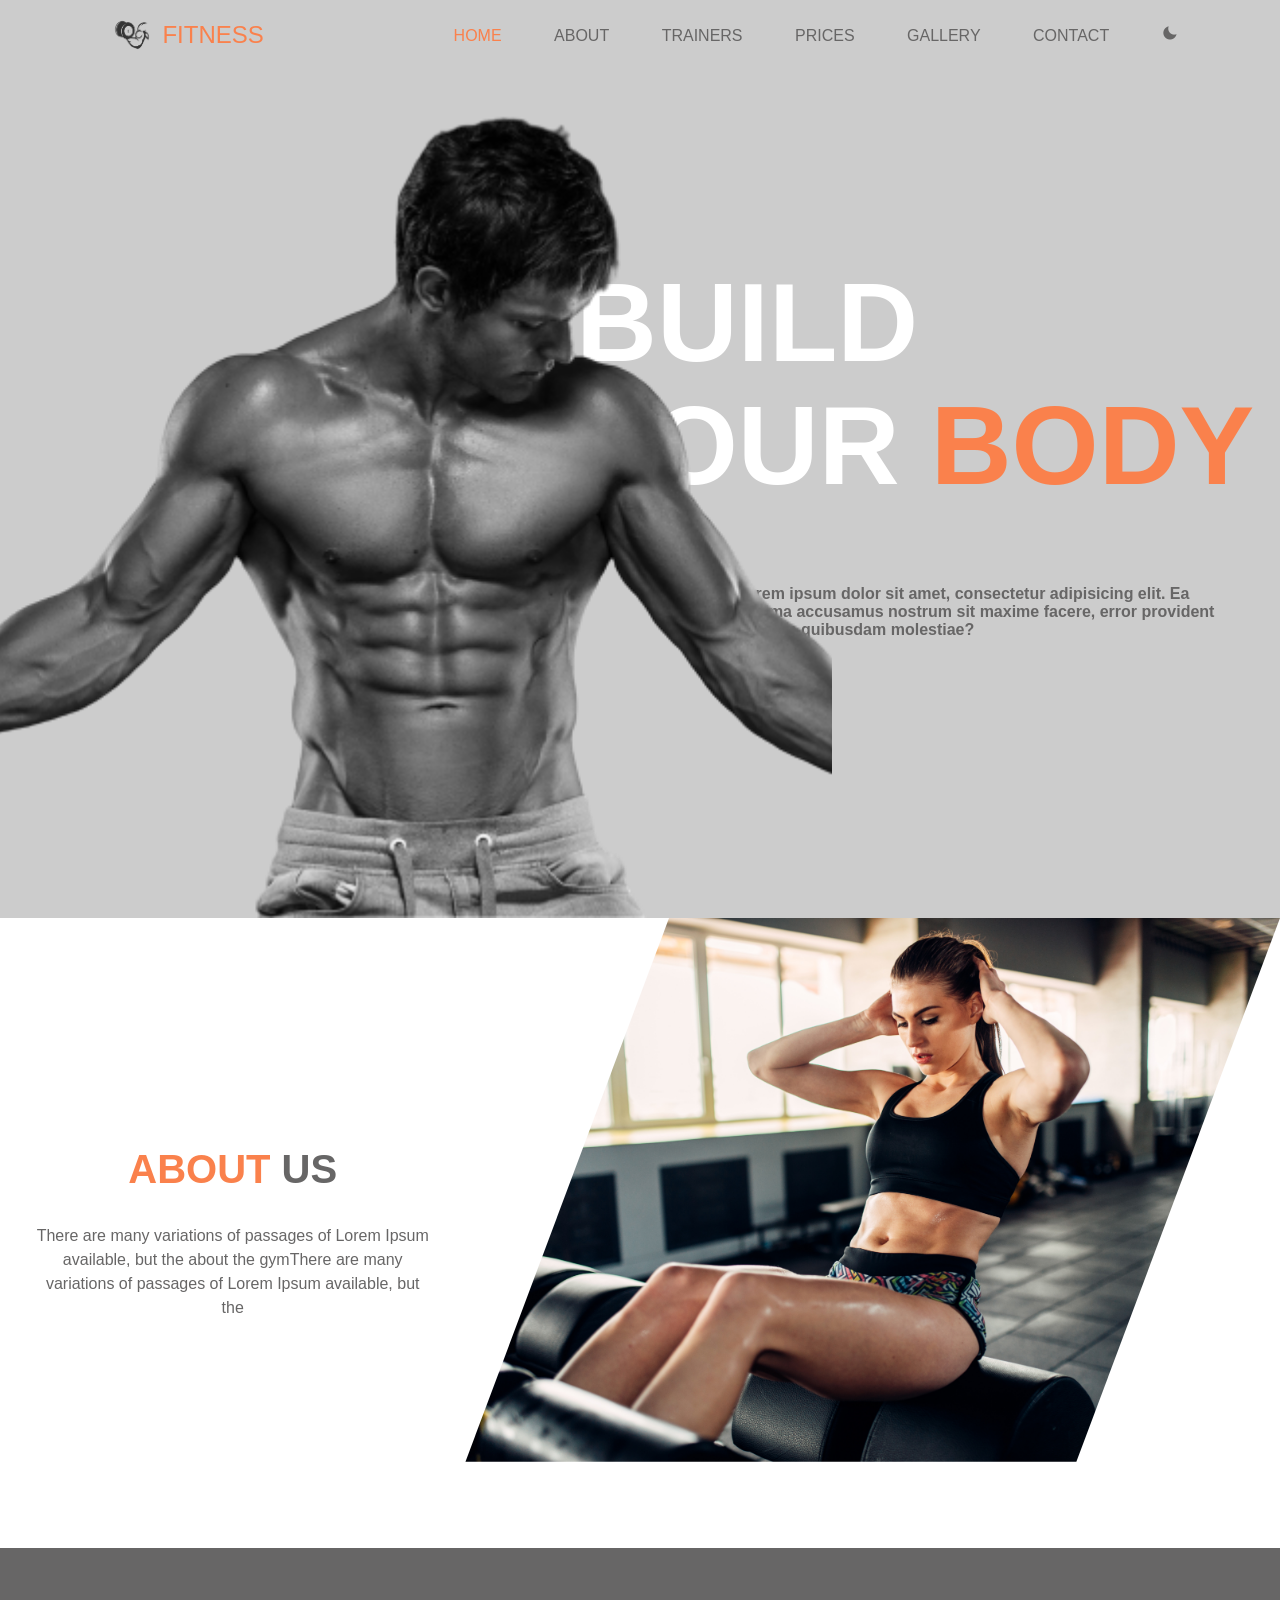
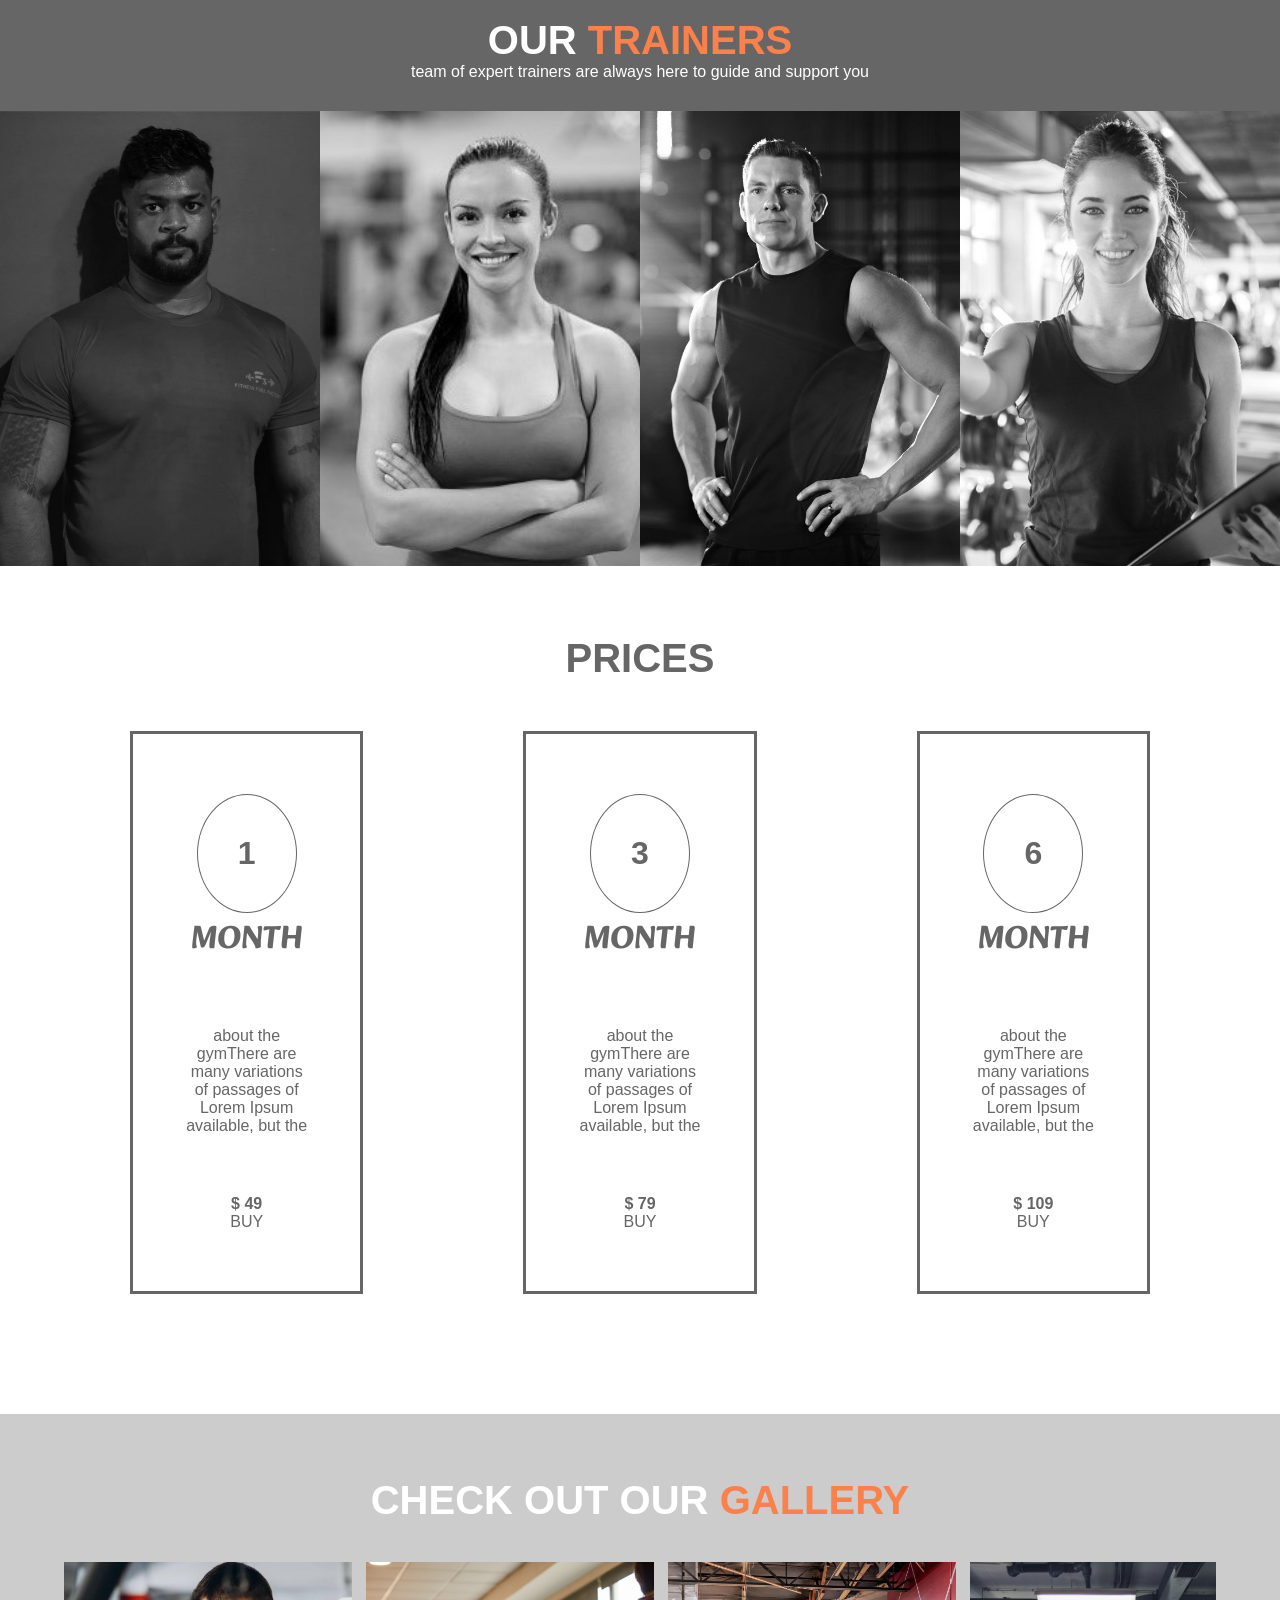
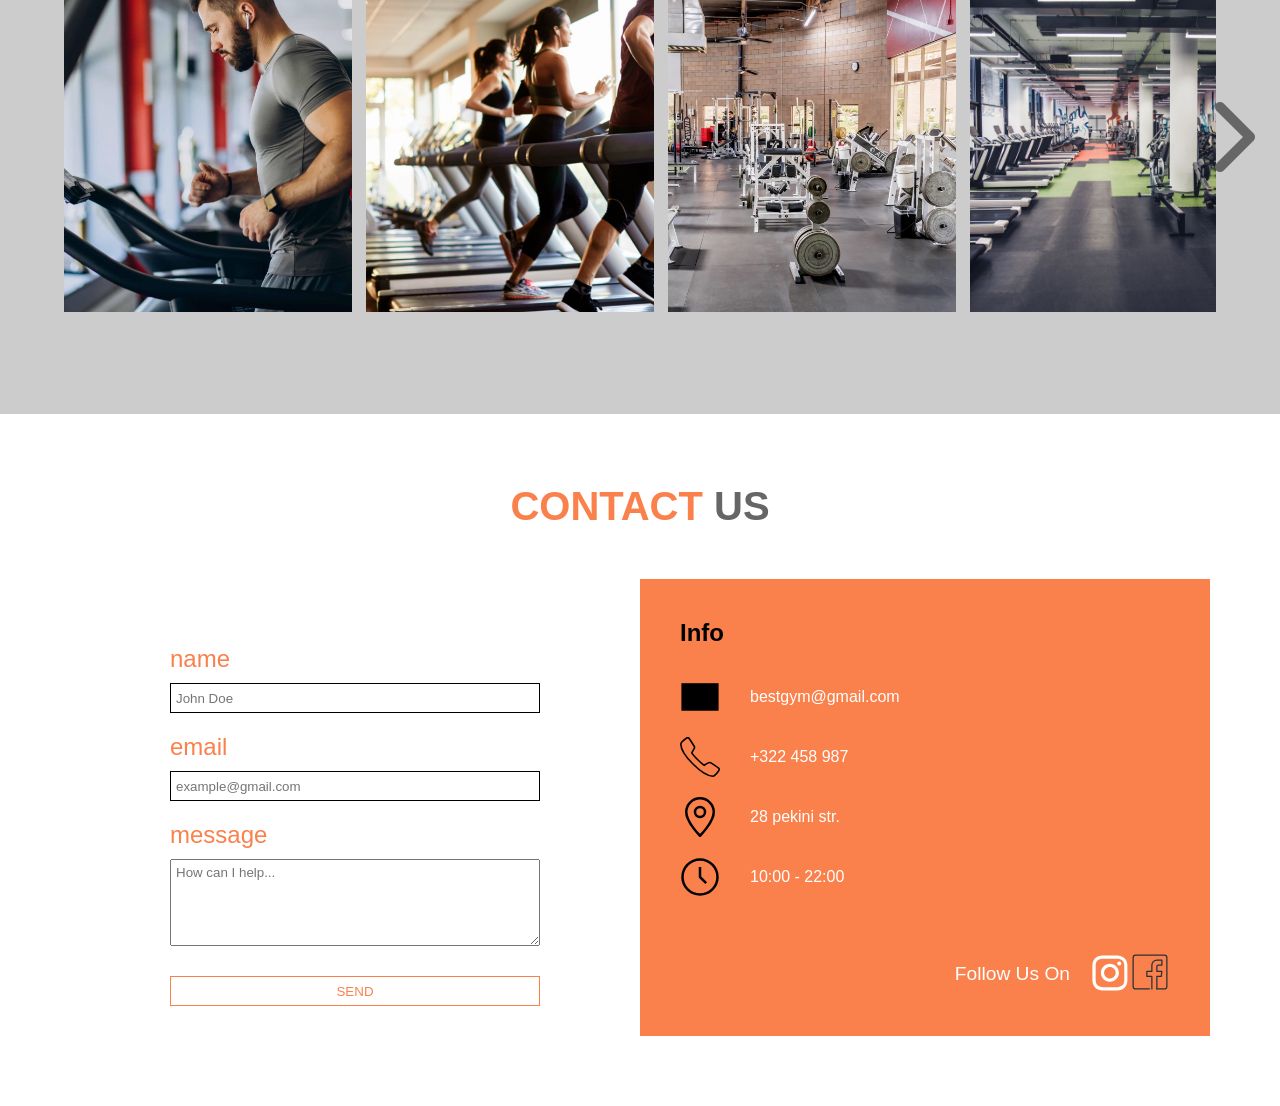
<file: index.html>
<!DOCTYPE html>
<html lang="en">
<head>
    <meta charset="UTF-8">
    <meta http-equiv="X-UA-Compatible" content="IE=edge">
    <meta name="viewport" content="width=device-width, initial-scale=1.0">
    <title>FITNESS GYM</title>
    <link rel="icon" type="image/png" href="/images/logo.png">
    <link rel="stylesheet" href="/style/style.css">
    <!-- fontawesome cdn -->
    <link rel="stylesheet" href="https://cdnjs.cloudflare.com/ajax/libs/font-awesome/6.4.0/css/all.min.css" integrity="sha512-iecdLmaskl7CVkqkXNQ/ZH/XLlvWZOJyj7Yy7tcenmpD1ypASozpmT/E0iPtmFIB46ZmdtAc9eNBvH0H/ZpiBw==" crossorigin="anonymous" referrerpolicy="no-referrer" />
    <!-- boxicons cdn -->
    <link href='https://unpkg.com/boxicons@2.1.4/css/boxicons.min.css' rel='stylesheet'>
    <script src="/js/script.js" defer></script>
</head>
<body>
    <svg width="0" height="0" class="hidden">
        <symbol id="email_icon" version="1.0" xmlns="http://www.w3.org/2000/svg" xmlnsCc="http://creativecommons.org/ns#" xmlnsDc="http://purl.org/dc/elements/1.1/" xmlnsInkscape="http://www.inkscape.org/namespaces/inkscape" xmlnsRdf="http://www.w3.org/1999/02/22-rdf-syntax-ns#" xmlnsSodipodi="http://sodipodi.sourceforge.net/DTD/sodipodi-0.dtd" xmlnsSvg="http://www.w3.org/2000/svg" viewBox="0 0 439.371 331.46899">
          <defs id="defs2441">
            <marker id="ArrowEnd" markerHeight="3" markerUnits="strokeWidth" markerWidth="4" orient="auto" refX="0" refY="5" viewBox="0 0 10 10">
              <path d="M 0,0 L 10,5 L 0,10 L 0,0 z" id="path2444"></path>
            </marker>
            <marker id="ArrowStart" markerHeight="3" markerUnits="strokeWidth" markerWidth="4" orient="auto" refX="10" refY="5" viewBox="0 0 10 10">
              <path d="M 10,0 L 0,5 L 10,10 L 10,0 z" id="path2447"></path>
            </marker>
          </defs>
          <g id="g2449" transform="translate(-145.3305,-145.3305)">
            <path d="M 569.374,461.472 L 569.374,160.658 L 160.658,160.658 L 160.658,461.472 L 569.374,461.472 z" id="path2451"></path>
            <path id="path2453"></path>
            <path d="M 164.46,164.49 L 340.78,343.158 C 353.849,356.328 377.63,356.172 390.423,343.278 L 566.622,165.928" id="path2455"></path>
            <path d="M 170.515,451.566 L 305.61,313.46" id="path2457"></path>
            <path d="M 557.968,449.974 L 426.515,315.375" id="path2459"></path>
          </g>
        </symbol>
        <symbol version="1.1" xmlns="http://www.w3.org/2000/svg" xmlns:xlink="http://www.w3.org/1999/xlink" x="0px" y="0px" enable-background="new 0 0 128 128" xml:space="preserve" viewBox="0 0 128 128" id="facebook_icon">
          <g id="facebook">
            <g id="XMLID_69_">
              <path id="XMLID_71_" fill="none" stroke="#263238" stroke-width="4" stroke-linecap="round" stroke-linejoin="round" stroke-miterlimit="10" d="
                  M70,118V78H54V62h16V42c0-8.836,7.164-16,16-16h16v16H90c-2.211,0-4,1.789-4,4v16h16l-2,16H86v40"></path>
              <path id="XMLID_70_" fill="none" stroke="#263238" stroke-width="4" stroke-linecap="round" stroke-linejoin="round" stroke-miterlimit="10" d="
                  M61.999,118H18c-4.418,0-8-3.582-8-8V18c0-4.418,3.582-8,8-8h92c4.418,0,8,3.582,8,8v92c0,4.418-3.582,8-8,8H86.001"></path>
            </g>
          </g>
        </symbol>
        <symbol version="1.1" id="instagram_icon" xmlns="http://www.w3.org/2000/svg" xmlns:xlink="http://www.w3.org/1999/xlink" x="0px" y="0px" enable-background="new 0 0 56.7 56.7" xml:space="preserve" viewBox="0 0 56.7 56.7">
          <g>
            <path d="M28.2,16.7c-7,0-12.8,5.7-12.8,12.8s5.7,12.8,12.8,12.8S41,36.5,41,29.5S35.2,16.7,28.2,16.7z M28.2,37.7
              c-4.5,0-8.2-3.7-8.2-8.2s3.7-8.2,8.2-8.2s8.2,3.7,8.2,8.2S32.7,37.7,28.2,37.7z"></path>
            <circle cx="41.5" cy="16.4" r="2.9"></circle>
            <path d="M49,8.9c-2.6-2.7-6.3-4.1-10.5-4.1H17.9c-8.7,0-14.5,5.8-14.5,14.5v20.5c0,4.3,1.4,8,4.2,10.7c2.7,2.6,6.3,3.9,10.4,3.9
              h20.4c4.3,0,7.9-1.4,10.5-3.9c2.7-2.6,4.1-6.3,4.1-10.6V19.3C53,15.1,51.6,11.5,49,8.9z M48.6,39.9c0,3.1-1.1,5.6-2.9,7.3
              s-4.3,2.6-7.3,2.6H18c-3,0-5.5-0.9-7.3-2.6C8.9,45.4,8,42.9,8,39.8V19.3c0-3,0.9-5.5,2.7-7.3c1.7-1.7,4.3-2.6,7.3-2.6h20.6
              c3,0,5.5,0.9,7.3,2.7c1.7,1.8,2.7,4.3,2.7,7.2V39.9L48.6,39.9z"></path>
          </g>
        </symbol>
        <symbol enable-background="new 0 0 32 32" id="location_icon" version="1.1" xml:space="preserve" xmlns="http://www.w3.org/2000/svg" xmlns:xlink="http://www.w3.org/1999/xlink" viewBox="0 0 32 32">
          <desc></desc>
          <g>
            <path d="M27,12   c0-6.075-4.925-11-11-11S5,5.925,5,12c0,8,11,19,11,19S27,20,27,12z" fill="none" stroke="#000000" stroke-linejoin="round" stroke-miterlimit="10" stroke-width="2"></path>
            <circle cx="16" cy="12" fill="none" r="4" stroke="#000000" stroke-linejoin="round" stroke-miterlimit="10" stroke-width="2"></circle>
          </g>
        </symbol>
        <symbol enable-background="new 0 0 50 50" id="phone_icon" version="1.1" xml:space="preserve" xmlns="http://www.w3.org/2000/svg" xmlns:xlink="http://www.w3.org/1999/xlink" viewBox="0 0 50 50">
          <rect fill="none" height="50" width="50"></rect>
          <path d="M30.217,35.252c0,0,4.049-2.318,5.109-2.875  c1.057-0.559,2.152-0.7,2.817-0.294c1.007,0.616,9.463,6.241,10.175,6.739c0.712,0.499,1.055,1.924,0.076,3.32  c-0.975,1.396-5.473,6.916-7.379,6.857c-1.909-0.062-9.846-0.236-24.813-15.207C1.238,18.826,1.061,10.887,1,8.978  C0.939,7.07,6.459,2.571,7.855,1.595c1.398-0.975,2.825-0.608,3.321,0.078c0.564,0.781,6.124,9.21,6.736,10.176  c0.419,0.66,0.265,1.761-0.294,2.819c-0.556,1.06-2.874,5.109-2.874,5.109s1.634,2.787,7.16,8.312  C27.431,33.615,30.217,35.252,30.217,35.252z" fill="none" stroke="#000000" stroke-miterlimit="10" stroke-width="2"></path>
        </symbol>
        <symbol xmlns="http://www.w3.org/2000/svg" viewBox="0 0 32 32" id="clock_icon">
          <defs></defs>
          <title></title>
          <g id="Layer_15">
            <path d="M16,31A15,15,0,1,1,31,16,15,15,0,0,1,16,31ZM16,3A13,13,0,1,0,29,16,13,13,0,0,0,16,3Z"></path>
            <path d="M20.24,21.66l-4.95-4.95A1,1,0,0,1,15,16V8h2v7.59l4.66,4.65Z"></path>
          </g>
        </symbol>
    </svg>
    <div class="main-wrapper">
        <!--  navbar start -->
        <header class="header">
            <a href="#" class="logo"><img src="/images/logo.png" width="60px"><span>FITNESS</span></a>

            <i class='bx bx-menu' id="menu-icon"></i>

            <nav class="navbar">
                <a href="#home" class="active nav-item">HOME</a>
                <a href="#about" class="nav-item">ABOUT</a>
                <a href="#trainers" class="nav-item">TRAINERS</a>
                <a href="#prices" class="nav-item">PRICES</a>
                <a href="#gallery" class="nav-item">GALLERY</a>
                <a href="#contact" class="nav-item">CONTACT</a>
                <a class="switch-div" id="switcher">
                    <i class='bx bxs-moon' id="toggler"></i>
                </a>
            </nav>
        </header>
        <!--  navbar end -->
        <!-- home section start -->
        <section class="home-sec" id="home">
            <div class="home-image">
                <img src="/images/promo_body.png" alt="body-builder">
            </div>
            <h1 class="title">BUILD <span>YOUR <span class="title-body">BODY</span></span></h1>
            <p>Lorem ipsum dolor sit amet, consectetur adipisicing elit. Ea minima accusamus nostrum sit maxime facere, error provident aliquam quibusdam molestiae?</p>
        </section>
        <!-- home section end -->
        <!-- about section start -->
        <section class="about-us" id="about">
            <div class="about-image">
                <img src="/images/about_us_image.jpg" alt="gym image">
            </div>
            <div class="about-text">
                <h2>ABOUT<span> US</span></h2>
                <p>There are many variations of passages of Lorem Ipsum available, but the 
                    about the gymThere are many variations of passages of Lorem Ipsum available, but the 
                </p>
            </div>
        </section>
        <!-- about section end -->
        <!-- trainers section start -->
        <section class="trainers-sec" id="trainers">
            <div class="trainers-text">
                <h2>OUR <span>TRAINERS</span></h2>
                <p>team of expert trainers are always here to guide and support you</p>
            </div>
            <div class="trainers-photo">
                <div class="t-photo">
                    <img src="/images/trainer_1_colorful.jpg" alt="trainer">
                </div>
                <div class="t-photo">
                    <img src="/images/trainer_2_colorful_cut.jpg" alt="trainer">
                </div>
                <div class="t-photo">
                    <img src="/images/trainer_3_colorful_cut.jpg" alt="trainer">
                </div>
                <div class="t-photo">
                    <img src="/images/trainer_4_colorful.jpg" alt="trainer">
                </div>
            </div>
        </section>
        <!-- trainer section end -->
        <!-- prices section start -->
        <section class="prices-sec" id="prices">
            <h2>PRICES</h2>
            <div class="prices-wrapper">
                <div class="price-detail">
                    <div class="p-det">
                        <h4>1</h4>
                        <h3>MONTH</h3>
                        <p class="packet-detail">about the gymThere are many variations of passages of Lorem Ipsum available, but the</p>
                        <div class="cost">
                            <strong>$ 49</strong>
                            <p>BUY</p>
                        </div>
                    </div>
                </div>
                <div class="price-detail">
                    <div class="p-det">
                        <h4>3</h4>
                        <h3>MONTH</h3>
                        <p class="packet-detail">about the gymThere are many variations of passages of Lorem Ipsum available, but the</p>
                        <div class="cost">
                            <strong>$ 79</strong>
                            <p>BUY</p>
                        </div>
                    </div>
                </div>
                <div class="price-detail">
                    <div class="p-det">
                        <h4>6</h4>
                        <h3>MONTH</h3>
                        <p class="packet-detail">about the gymThere are many variations of passages of Lorem Ipsum available, but the</p>
                        <div class="cost">
                            <strong>$ 109</strong>
                            <p>BUY</p>
                        </div>
                    </div>
                </div>
            </div>
        </section>
        <!-- prices section end -->
        <!-- gallery section start -->
        <section class="gallery-sec" id="gallery">
            <h2>CHECK OUT OUR <span>GALLERY</span></h2>
            <div class="wrapper">
                <i id="left" class="fa-solid fa-chevron-left fa-xl"></i>
                <div class="carousel">
                    <img src="/images/slider_image_1.jpg" alt="img">
                    <img src="/images/slider_image_2.png" alt="img">
                    <img src="/images/slider_image_3.png" alt="img">
                    <img src="/images/slider_image_4.jpg" alt="img">
                    <img src="/images/slider_image_5.jpg" alt="img">
                    <img src="/images/slider_image_6.jpg" alt="img">
                    <img src="/images/slider_image_7.jpg" alt="img">
                    <img src="/images/slider_image_8.jpg" alt="img">
                    <img src="/images/slider_image_9.jpg" alt="img">
                    <img src="/images/slider_image_10.jpg" alt="img">
                    <img src="/images/slider_image_11.jpg" alt="img">
                    <img src="/images/slider_image_12.jpg" alt="img">
                    <img src="/images/slider_image_13.jpeg" alt="img">
                </div>
                <i id="right" class="fa-solid fa-chevron-right fa-xl"></i>
            </div>
        </section>
        <!-- gallery section end -->
        <!-- contact section start -->
        <section class="contact-us" id="contact">
            <h2>CONTACT <span>US</span></h2>
            <div class="contact-area">
                <div class="contact-part">
                    <p>feel free to contact us any time. 
                        we will get back to you as soon as we can
                    </p>
                    <form method="POST" action="#contact" onsubmit="sendEmail(); reset(); return false;">
                        <div class="input-box">
                            <label for="full-name">name</label>
                            <input type="text" name="full-name" id="full-name" placeholder="John Doe">
                            <label for="email">email</label>
                            <input type="email" name="email" id="email" placeholder="example@gmail.com">
                            <label for="form-textarea">message</label>
                            <textarea id="form-textarea" rows="5" placeholder="How can I help..."></textarea>
                        </div>
                        <input type="submit" value="SEND" class="btn" id="submit-btn">
                    </form>
                </div>
                <div class="info-part">
                    <h3>Info</h3>
                    <div class="con" id="email-info">
                        <svg class="icon">
                            <use xlink:href="#email_icon"></use>
                        </svg>
                        <p>bestgym@gmail.com</p>
                    </div>
                    <div class="con" id="phone-info">
                        <svg class="icon">
                            <use xlink:href="#phone_icon"></use>
                        </svg>
                        <p>+322 458 987</p>
                    </div>
                    <div class="con" id="location-info">
                        <svg class="icon">
                            <use xlink:href="#location_icon"></use>
                        </svg>
                        <p>28 pekini str.</p>
                    </div>
                    <div class="con" id="working-hour-info">
                        <svg class="icon">
                            <use xlink:href="#clock_icon"></use>
                        </svg>
                        <p>10:00 - 22:00</p>
                    </div>
                    <div class="info-footer">
                        <p>Follow Us On</p>
                        <a href="#">
                            <svg class="icon">
                                <use xlink:href="#instagram_icon"></use>
                            </svg>
                        </a>
                        <a href="#">
                            <svg class="icon">
                                <use xlink:href="#facebook_icon"></use>
                            </svg>
                        </a>
                    </div>
                </div>
            </div>
        </section>
        <!-- contact section end -->
    </div>
</body>
</html>
</file>
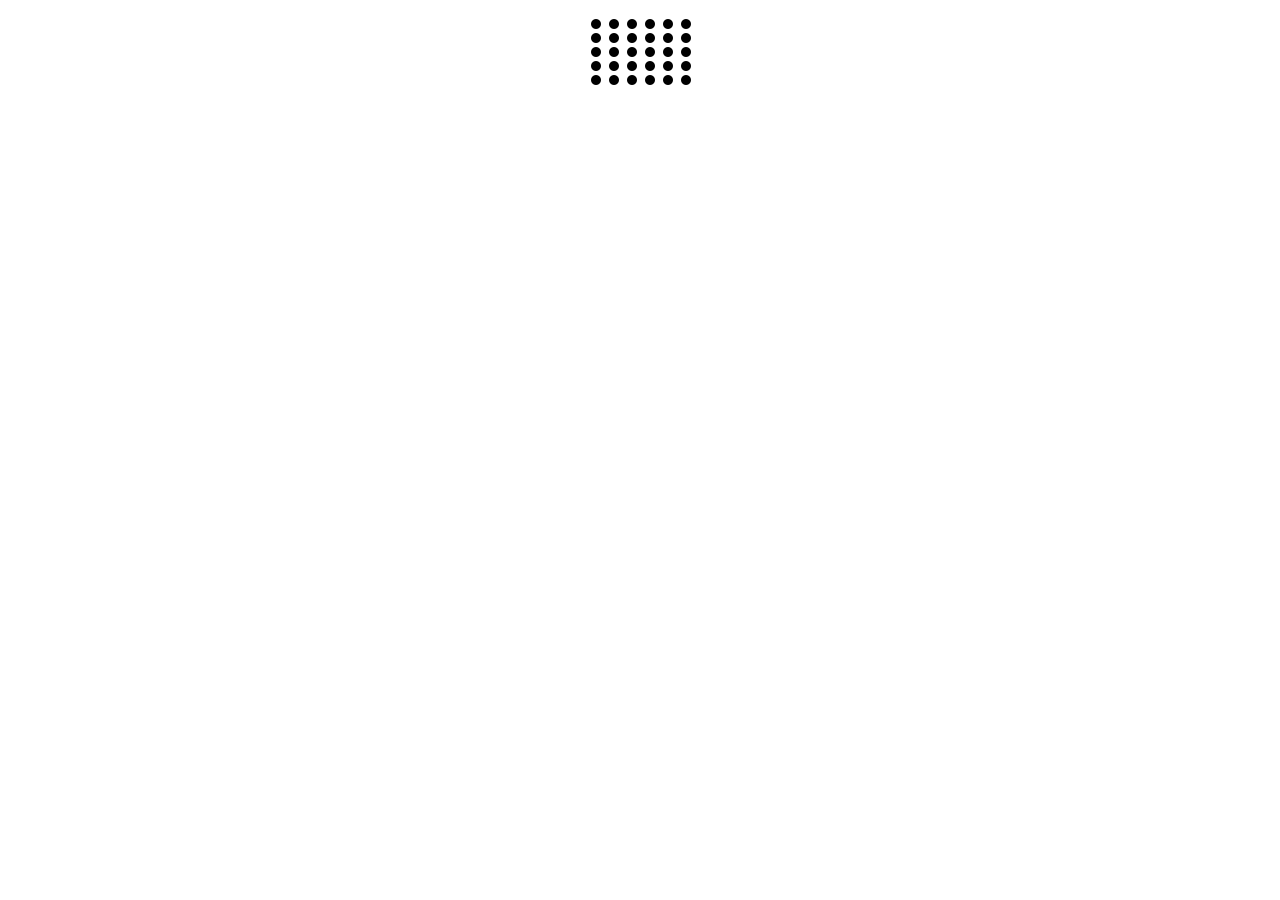
<file: rect.html>
<!DOCTYPE html>
<html lang="en">
<head>
    <meta charset="UTF-8">
    <meta http-equiv="X-UA-Compatible" content="IE=edge">
    <meta name="viewport" content="width=device-width, initial-scale=1.0">
    <title>Document</title>
    <link rel="stylesheet" href="https://cdnjs.cloudflare.com/ajax/libs/font-awesome/6.4.0/css/all.min.css" integrity="sha512-iecdLmaskl7CVkqkXNQ/ZH/XLlvWZOJyj7Yy7tcenmpD1ypASozpmT/E0iPtmFIB46ZmdtAc9eNBvH0H/ZpiBw==" crossorigin="anonymous" referrerpolicy="no-referrer" />
    <style>
        *
        {
            box-sizing: border-box;
            margin: 0;
            padding: 0;
        }
        body
        {
            display: flex;
            justify-content: center;
        }
        .rect-image
        {
            align-items: center;
            width: 70px;
            height: 100px;
            display: flex;
            justify-content: center;
            transform: rotate(90deg);
        }
        .cube i
        {
            margin-left: 4px;
            color: black;
        }
    </style>
</head>
<body>
    <div class="rect-image" id="container">
    </div>

    <script>
        const container = document.getElementById("container");
        const cube = document.createElement("div");
        cube.classList.add("cube");

        for (let i = 0; i < 30; i++) {
            const circle = document.createElement("i");
            circle.classList.add("fa-solid", "fa-circle", "fa-2xs");
            cube.appendChild(circle);
        }

        container.appendChild(cube);
    </script>
</body>
</html>
</file>
<file: style/style.css>
@import url('https://fonts.googleapis.com/css2?family=alkatra:wght@200&display=swap');

:root
{
    --bg-color:rgba(204, 204, 204, 1);
    --dark-bg-color:#131313;
    --orange-text-color:rgba(250, 129, 76, 1);
    --text-main-color:#ffffff;
    --secondary-text-color:rgb(103, 102, 102);
    --header-transparent-color: rgba(204, 204, 204, .5);
}
*
{
    box-sizing: border-box;
    font-family: sans-serif;
    margin: 0;
    overflow-x: hidden;
    padding: 0;
    scroll-behavior: smooth;
    text-decoration: none;
}
body
{
    min-height: 100vh;
}
.header
{
    align-items: center;
    background: var(--bg-color);
    display: flex;
    justify-content: space-between;
    left: 0;
    padding: .3rem 8%;
    position: fixed;
    top: 0;
    width: 100%;
    z-index: 100;
}
.logo
{
    cursor: default;
    display: flex;
    font-size: 1.5rem;
}
.logo span
{
    align-items: center;
    color: var(--orange-text-color);
    display: flex;
}
.navbar
{
    margin-left: auto;
}
.navbar a
{
    color: var(--secondary-text-color);
    font-size: 1rem;
    margin-left: 3rem;
    transition: .3s;
}
.navbar .switch-div i
{
    border-radius: 50%;
    transition: .5s;
}
.navbar .switch-div i:hover
{
    color: var(--dark-bg-color);
    transform: scale(1.1);
}
.navbar a:hover, .navbar a.active
{
    color: var(--orange-text-color);
}
#menu-icon
{
    color: var(--text-color);
    display: none;
    font-size: 3.6rem;
}
.home-sec
{
    background: var(--bg-color);
    display: flex;
    position: relative;
    width: 100%;
    min-height: 100vh;
}
.home-sec .home-image
{
    display: flex;
    justify-content: center;
    position: relative;
    max-height: 60%;
    width: 65%;
}
.home-image img
{
    max-width: 100%;
    min-height: 100%;
    object-fit: cover;
    object-position: center;
    padding-top: 10%;
    z-index: 5;
}
.home-sec h1
{
    color: var(--text-main-color);
    display: flex;
    flex-wrap: wrap;
    font-size: 7rem;
    font-weight: 700;
    left: 45%;
    line-height: 1.1;
    overflow: hidden;
    position: absolute;
    top: 27%;
    /* transform: translateX(70%) translateY(10%); */
}
.home-sec h1 span
{
    overflow: hidden;
}
.home-sec h1 .title-body
{
    color: var(--orange-text-color);
}
.home-sec p
{
    color: var(--secondary-text-color);
    font-weight: 700;
    left: 57.5%;
    position: absolute;
    top: 63%;
    width: 500px;
    /* transform: translateX(75%) translateY(0%); */
}
.about-us 
{
    display: flex;
    flex-direction: row-reverse;
    justify-content: space-around;
}
.about-us .about-image
{
    width: 70%;
    height: 630px;
    position: relative;
    overflow: hidden;
}
.about-image img
{
    width: 100%;
    clip-path: polygon(25% 0%, 100% 0%, 75% 100%, 0% 100%);
}
.about-us .about-text
{
    align-items: center;
    /* border: 1px solid; */
    display: flex;
    flex-direction: column;
    justify-content: center;
    text-align: center;
    width: 40%;
}
.about-text h2
{
    color: var(--orange-text-color);
    font-size: 2.5rem;
    font-weight: 800;
    margin-bottom: 2rem;
}
.about-text h2 span
{
    color: var(--secondary-text-color);
}
.about-text p
{
    color: var(--secondary-text-color);
    line-height: 1.5rem;
    width: 400px;
}
.trainers-sec
{
    align-items: center;
    background: var(--secondary-text-color);
    display: flex;
    flex-direction: column;
    padding-top: 70px;
}
.trainers-sec .trainers-text
{
    display: flex;
    flex-direction: column;
    margin-bottom: 30px;
    text-align: center;
}
.trainers-text h2, p
{
    color: var(--text-main-color);
}
.trainers-text h2
{
    font-weight: 800;
    font-size: 2.5rem;
}
.trainers-text h2 span
{
    color: var(--orange-text-color);
}
.trainers-sec .trainers-photo
{
    display: flex;
    flex-wrap: wrap;
    justify-content: center;
}
.trainers-photo .t-photo
{
    width: 25%;
    overflow: hidden;
    position: relative;
}
.t-photo img
{
    filter: grayscale(100%);
    transition: filter .25s;
}
.t-photo img:hover
{
    filter: grayscale(0%);
}
.t-photo img
{
    max-width: 100%;
    min-height: 100%;
    object-fit: cover;
    object-position: center;
}
.prices-sec
{
    align-items: center;
    display: flex;
    flex-direction: column;
    justify-content: center;
    padding: 70px 50px;
}
.prices-sec h2
{
    color: var(--secondary-text-color);
    font-size: 2.5rem;
    font-weight: 700;
}
.prices-sec .prices-wrapper
{
    /* border: 1px solid; */
    display: flex;
    justify-content: space-around;
    overflow: hidden;
}
.prices-wrapper .price-detail
{
    align-items: center;
    color: var(--secondary-text-color);
    display: flex;
    flex-direction: column;
    text-align: center;
    padding: 50px 80px;
    transition: .3s ease;
    width: calc(100% / 3);
}
.prices-wrapper .price-detail:hover
{
    color: var(--orange-text-color);
    transform: scale(1.1);
}
.price-detail .p-det
{
    border: 3px solid;
    padding: 60px 50px;
    display: flex;
    flex-direction: column; 
    align-items: center;   
}
.p-det h4
{
    border: 1px solid;
    padding: 40px;
    border-radius: 50%;
    font-size: 2rem;
}
.p-det h3
{
    font-size: 2rem;
    font-family: alkatra;
}
.p-det .packet-detail
{
    margin-top: 60px;
    margin-bottom: 60px;
}
.prices-wrapper .price-detail p
{
    color: var(--secondary-text-color);
}
.gallery-sec
{
    align-items: center;
    background: var(--bg-color);
    display: flex;
    flex-direction: column;
    justify-content: center;
    padding: 5% 0%;
    position: relative;
}
.gallery-sec h2
{
    color: var(--text-main-color);
    font-size: 2.5rem;
}
.gallery-sec h2 span
{
    color: var(--orange-text-color);
}
.wrapper
{
    display: flex;
    padding: 3% 5%;
    position: relative;
    width: 100%;
}
.wrapper i
{
    cursor: pointer;
    color: var(--secondary-text-color);
    font-size: 5rem;
    line-height: 100%;
    position: absolute;
    text-align: center;
    transform: translateY(-50%);
    transition: 0.5s ease;
    top: 50%;
}
.wrapper i:hover
{
    color: var(--orange-text-color);
}
.wrapper i:first-child
{
    display: none;
    left: 25px;
}
.wrapper i:last-child
{
    right: 25px;
}
.wrapper .carousel
{
    font-size: 0px;
    cursor: pointer;
    overflow: hidden;
    scroll-behavior: smooth;
    white-space: nowrap;
}
.carousel.dragging
{
    cursor: grab;
    scroll-behavior: auto;
}
.carousel.dragging img
{
    pointer-events: none;
}
.carousel img
{
    height: 350px;
    user-select: none;
    margin-left: 14px;
    object-fit: cover;
    width: calc(100% / 4);
}
.carousel img:first-child
{
    margin-left: 0px;
}
.contact-us
{
    display: flex;
    flex-direction: column;
    align-items: center;
    padding: 70px;
}
.contact-us h2
{
    font-size: 2.5rem;
    font-weight: 700;
    margin-bottom: 50px;
    color: var(--orange-text-color);
}
.contact-us h2 span
{
    color: var(--secondary-text-color);
}
.contact-us .contact-area
{
    display: flex;
    width: 100%;
}
.contact-us .contact-part
{
    display: flex;
    flex-direction: column;
    padding: 30px 100px;
    width: 50%;
}
.contact-part form
{
    display: flex;
    flex-direction: column;
    width: 100%;
}
.contact-part form .input-box
{
    display: flex;
    flex-direction: column;
}
.input-box input
{
    border: 1px solid;
    height: 30px;
    margin-bottom: 20px;
    padding: 5px;
}
.input-box label
{
    font-size: 1.5rem;
    margin-bottom: 10px;
    color: var(--orange-text-color);
}
form textarea
{
    padding: 5px;
}
form .btn
{
    margin-top: 30px;
    height: 30px;
    cursor: pointer;
    border: 1px solid var(--orange-text-color);
    background-color: var(--text-main-color);
    color: var(--orange-text-color);
    transition: .5s ease-in-out;
}
form .btn:hover
{
    background: var(--orange-text-color);
    color: var(--text-main-color);
}
.contact-us .info-part
{
    display: flex;
    flex-direction: column;
    background: var(--orange-text-color);
    padding: 40px;
    width: 50%;
}
.info-part h3
{
    font-size: 1.5rem;
    margin-bottom: 30px;
}
.info-part .con
{
    display: flex;
    margin-bottom: 20px;
    align-items: center;
}
.info-part .con .icon
{
    width: 40px;
    height: 40px;
    margin-right: 30px;
}
.info-part .info-footer
{
    margin-top: auto;
    display: flex;
    margin-left: auto;
    align-items: center;
}
.info-part .info-footer p
{
    margin-right: 20px;
    font-size: 1.2rem;
}
.info-part .info-footer .icon
{
    height: 40px;
    width: 40px;
    fill: var(--text-main-color);
}




@media screen and (max-width: 900px) 
{
    .carousel img{
        width: calc(100% / 2);
    }
}

@media screen and (max-width: 550px) 
{
    .carousel img{
        width: 100%;
    }
}
</file>
